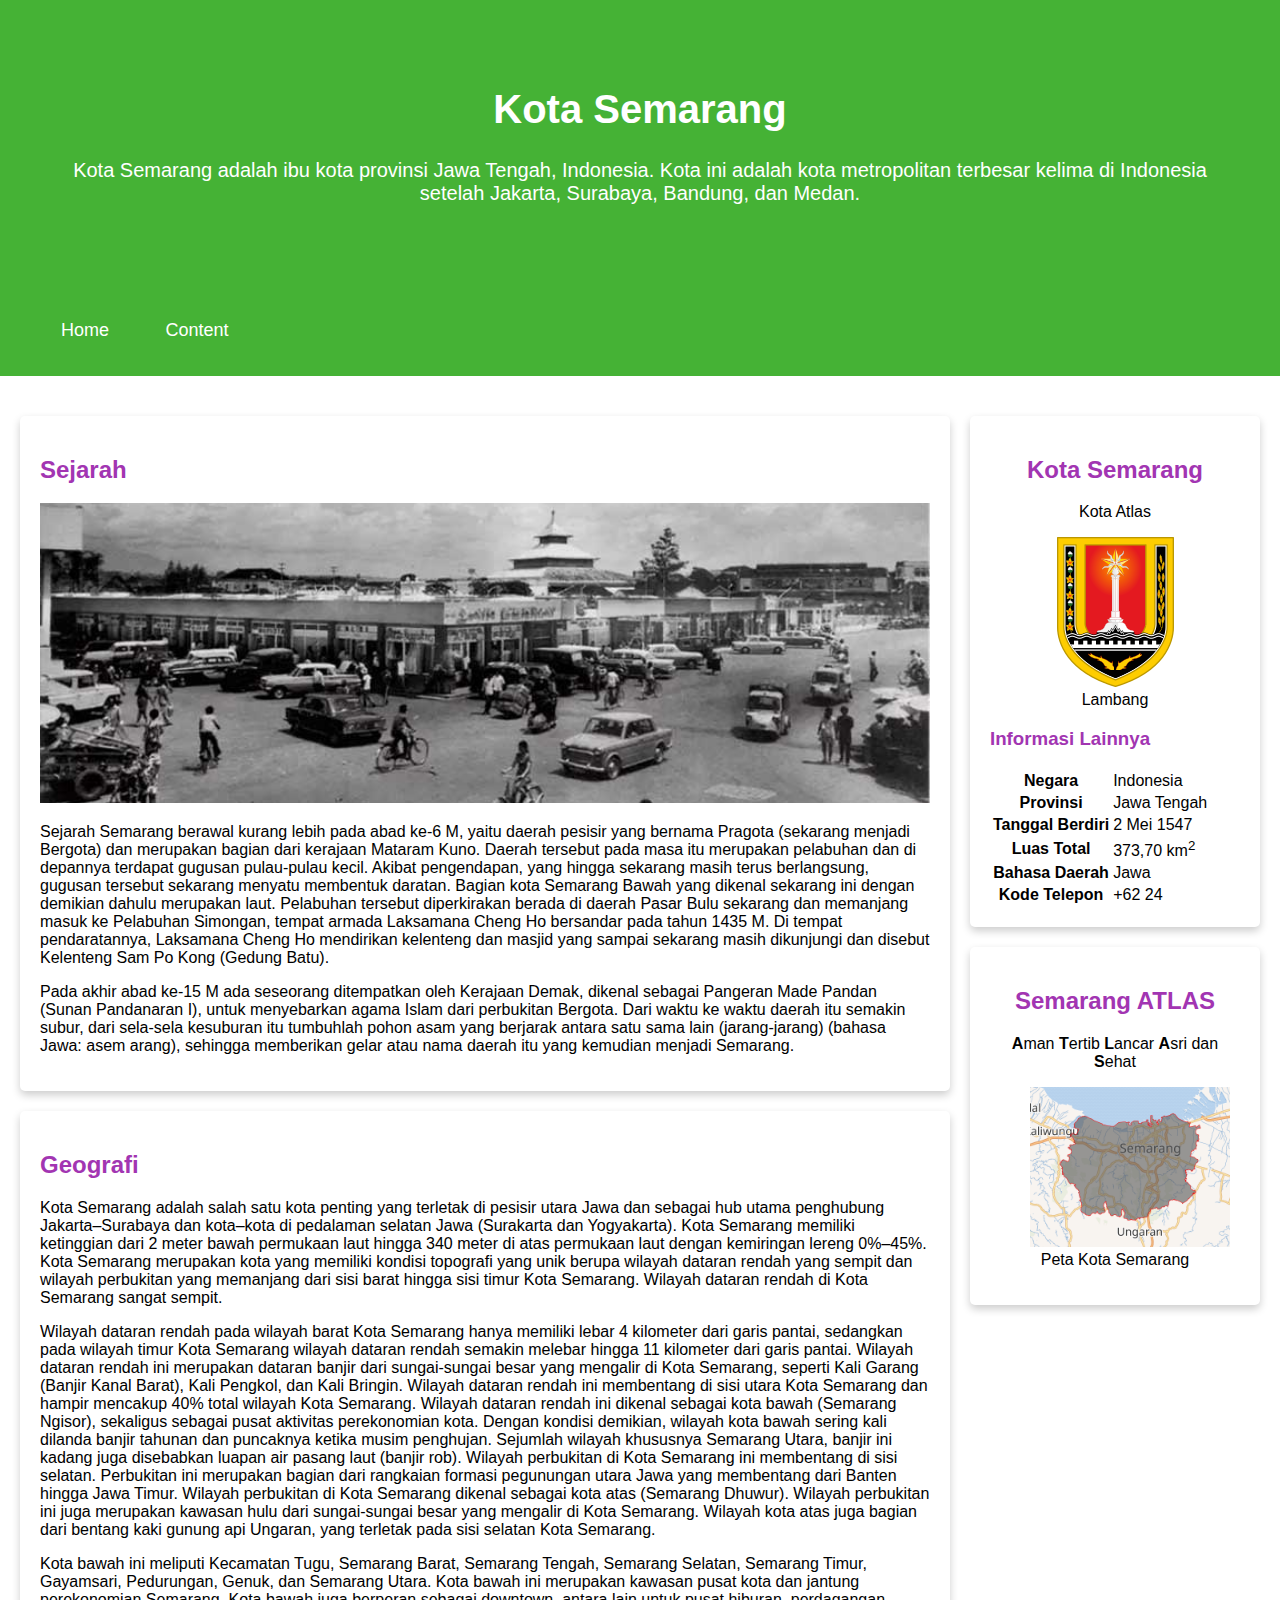
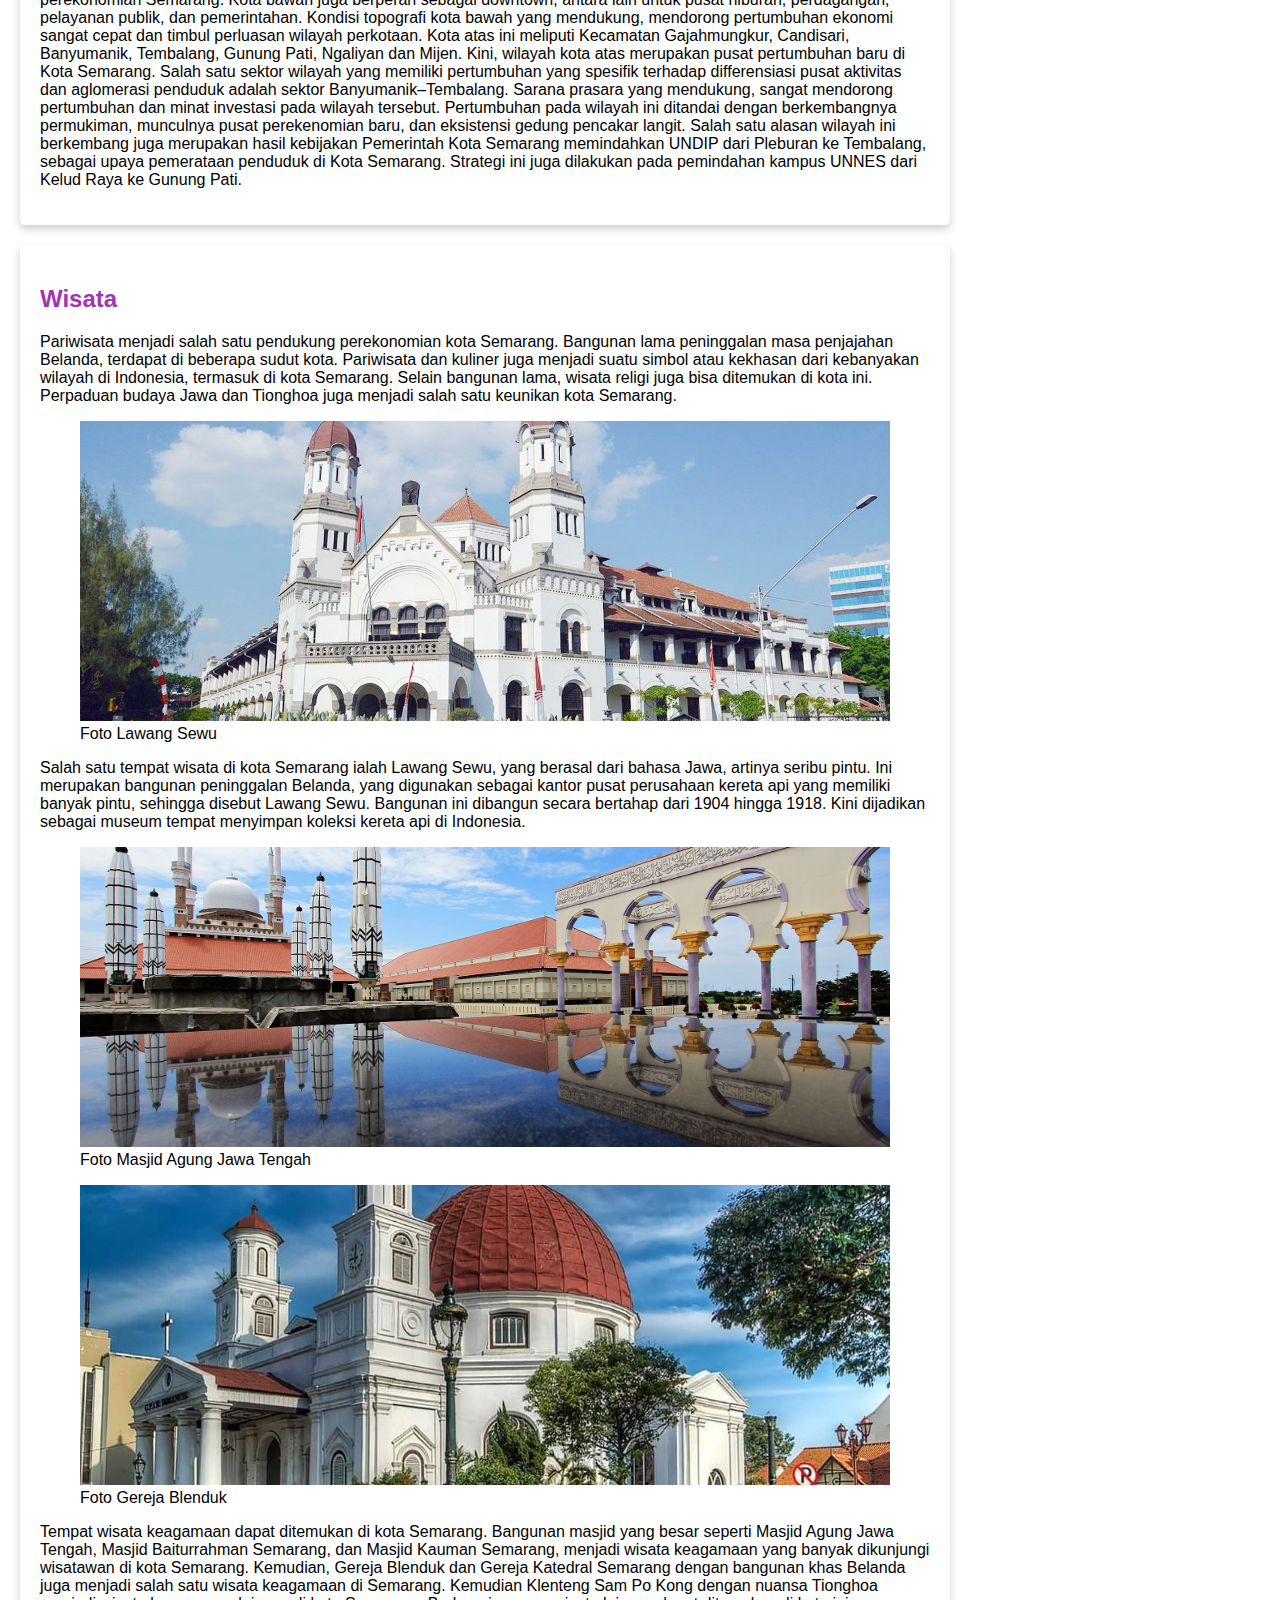
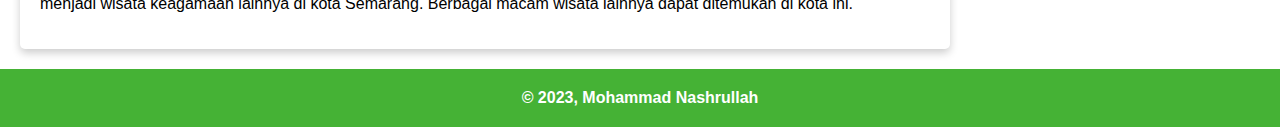
<file: index.html>
<!DOCTYPE html>
<html lang="id">
  <head>
    <meta charset="UTF-8" />
    <meta name="viewport" content="width=device-width, initial-scale=1.0" />
    <title>Profil Kota Semarang</title>
    <link rel="icon" type="image/x-icon" href="src/img/favicon.ico">
    <link rel="stylesheet" href="css/style.css" />
  </head>
  <body>
    <header>
      <div class="jumbotron">
        <h1>Kota Semarang</h1>
        <p>
          Kota Semarang adalah ibu kota provinsi Jawa Tengah, Indonesia. Kota
          ini adalah kota metropolitan terbesar kelima di Indonesia setelah
          Jakarta, Surabaya, Bandung, dan Medan.
        </p>
      </div>

      <nav>
        <ul class="nav-links">
          <li><a href="#">Home</a></li>
          <li class="dropdown">
            <a href="javascript:void(0)" class="dropbtn">Content</a>
            <div class="dropdown-content">
              <a href="#sejarah">Sejarah</a>
              <a href="#geografi">Geografi</a>
              <a href="#wisata">Wisata</a>
            </div>
          </li>
        </ul>
      </nav>
    </header>

    <main class="content">
      <div id="content">
        <article id="sejarah" class="card">
          <h2>Sejarah</h2>
          <img src="src/img/old.jpg" alt="Sejarah" class="featured-image" />
          <p>
            Sejarah Semarang berawal kurang lebih pada abad ke-6 M, yaitu daerah
            pesisir yang bernama Pragota (sekarang menjadi Bergota) dan
            merupakan bagian dari kerajaan Mataram Kuno. Daerah tersebut pada
            masa itu merupakan pelabuhan dan di depannya terdapat gugusan
            pulau-pulau kecil. Akibat pengendapan, yang hingga sekarang masih
            terus berlangsung, gugusan tersebut sekarang menyatu membentuk
            daratan. Bagian kota Semarang Bawah yang dikenal sekarang ini dengan
            demikian dahulu merupakan laut. Pelabuhan tersebut diperkirakan
            berada di daerah Pasar Bulu sekarang dan memanjang masuk ke
            Pelabuhan Simongan, tempat armada Laksamana Cheng Ho bersandar pada
            tahun 1435 M. Di tempat pendaratannya, Laksamana Cheng Ho mendirikan
            kelenteng dan masjid yang sampai sekarang masih dikunjungi dan
            disebut Kelenteng Sam Po Kong (Gedung Batu).
          </p>
          <p>
            Pada akhir abad ke-15 M ada seseorang ditempatkan oleh Kerajaan
            Demak, dikenal sebagai Pangeran Made Pandan (Sunan Pandanaran I),
            untuk menyebarkan agama Islam dari perbukitan Bergota. Dari waktu ke
            waktu daerah itu semakin subur, dari sela-sela kesuburan itu
            tumbuhlah pohon asam yang berjarak antara satu sama lain
            (jarang-jarang) (bahasa Jawa: asem arang), sehingga memberikan gelar
            atau nama daerah itu yang kemudian menjadi Semarang.
          </p>
        </article>
        <article id="geografi" class="card">
          <h2>Geografi</h2>
          <p>
            Kota Semarang adalah salah satu kota penting yang terletak di
            pesisir utara Jawa dan sebagai hub utama penghubung Jakarta–Surabaya
            dan kota–kota di pedalaman selatan Jawa (Surakarta dan Yogyakarta).
            Kota Semarang memiliki ketinggian dari 2 meter bawah permukaan laut
            hingga 340 meter di atas permukaan laut dengan kemiringan lereng
            0%–45%. Kota Semarang merupakan kota yang memiliki kondisi topografi
            yang unik berupa wilayah dataran rendah yang sempit dan wilayah
            perbukitan yang memanjang dari sisi barat hingga sisi timur Kota
            Semarang. Wilayah dataran rendah di Kota Semarang sangat sempit.
          </p>
          <p>
            Wilayah dataran rendah pada wilayah barat Kota Semarang hanya
            memiliki lebar 4 kilometer dari garis pantai, sedangkan pada wilayah
            timur Kota Semarang wilayah dataran rendah semakin melebar hingga 11
            kilometer dari garis pantai. Wilayah dataran rendah ini merupakan
            dataran banjir dari sungai-sungai besar yang mengalir di Kota
            Semarang, seperti Kali Garang (Banjir Kanal Barat), Kali Pengkol,
            dan Kali Bringin. Wilayah dataran rendah ini membentang di sisi
            utara Kota Semarang dan hampir mencakup 40% total wilayah Kota
            Semarang. Wilayah dataran rendah ini dikenal sebagai kota bawah
            (Semarang Ngisor), sekaligus sebagai pusat aktivitas perekonomian
            kota. Dengan kondisi demikian, wilayah kota bawah sering kali
            dilanda banjir tahunan dan puncaknya ketika musim penghujan.
            Sejumlah wilayah khususnya Semarang Utara, banjir ini kadang juga
            disebabkan luapan air pasang laut (banjir rob). Wilayah perbukitan
            di Kota Semarang ini membentang di sisi selatan. Perbukitan ini
            merupakan bagian dari rangkaian formasi pegunungan utara Jawa yang
            membentang dari Banten hingga Jawa Timur. Wilayah perbukitan di Kota
            Semarang dikenal sebagai kota atas (Semarang Dhuwur). Wilayah
            perbukitan ini juga merupakan kawasan hulu dari sungai-sungai besar
            yang mengalir di Kota Semarang. Wilayah kota atas juga bagian dari
            bentang kaki gunung api Ungaran, yang terletak pada sisi selatan
            Kota Semarang.
          </p>
          <p>
            Kota bawah ini meliputi Kecamatan Tugu, Semarang Barat, Semarang
            Tengah, Semarang Selatan, Semarang Timur, Gayamsari, Pedurungan,
            Genuk, dan Semarang Utara. Kota bawah ini merupakan kawasan pusat
            kota dan jantung perekonomian Semarang. Kota bawah juga berperan
            sebagai downtown, antara lain untuk pusat hiburan, perdagangan,
            pelayanan publik, dan pemerintahan. Kondisi topografi kota bawah
            yang mendukung, mendorong pertumbuhan ekonomi sangat cepat dan
            timbul perluasan wilayah perkotaan. Kota atas ini meliputi Kecamatan
            Gajahmungkur, Candisari, Banyumanik, Tembalang, Gunung Pati,
            Ngaliyan dan Mijen. Kini, wilayah kota atas merupakan pusat
            pertumbuhan baru di Kota Semarang. Salah satu sektor wilayah yang
            memiliki pertumbuhan yang spesifik terhadap differensiasi pusat
            aktivitas dan aglomerasi penduduk adalah sektor
            Banyumanik–Tembalang. Sarana prasara yang mendukung, sangat
            mendorong pertumbuhan dan minat investasi pada wilayah tersebut.
            Pertumbuhan pada wilayah ini ditandai dengan berkembangnya
            permukiman, munculnya pusat perekenomian baru, dan eksistensi gedung
            pencakar langit. Salah satu alasan wilayah ini berkembang juga
            merupakan hasil kebijakan Pemerintah Kota Semarang memindahkan UNDIP
            dari Pleburan ke Tembalang, sebagai upaya pemerataan penduduk di
            Kota Semarang. Strategi ini juga dilakukan pada pemindahan kampus
            UNNES dari Kelud Raya ke Gunung Pati.
          </p>
        </article>
        <article id="wisata" class="card">
          <h2>Wisata</h2>
          <p>
            Pariwisata menjadi salah satu pendukung perekonomian kota Semarang.
            Bangunan lama peninggalan masa penjajahan Belanda, terdapat di
            beberapa sudut kota. Pariwisata dan kuliner juga menjadi suatu
            simbol atau kekhasan dari kebanyakan wilayah di Indonesia, termasuk
            di kota Semarang. Selain bangunan lama, wisata religi juga bisa
            ditemukan di kota ini. Perpaduan budaya Jawa dan Tionghoa juga
            menjadi salah satu keunikan kota Semarang.
          </p>
          <figure>
            <img
              src="src/img/lawang_sewu.jpg"
              alt="Lawang Sewu"
              class="featured-image"
            />
            <figcaption>Foto Lawang Sewu</figcaption>
          </figure>
          <p>
            Salah satu tempat wisata di kota Semarang ialah Lawang Sewu, yang
            berasal dari bahasa Jawa, artinya seribu pintu. Ini merupakan
            bangunan peninggalan Belanda, yang digunakan sebagai kantor pusat
            perusahaan kereta api yang memiliki banyak pintu, sehingga disebut
            Lawang Sewu. Bangunan ini dibangun secara bertahap dari 1904 hingga
            1918. Kini dijadikan sebagai museum tempat menyimpan koleksi kereta
            api di Indonesia.
          </p>
          <figure>
            <img
              src="src/img/majt.jpg"
              alt="Masjid Agung Jawa Tengah"
              class="featured-image"
            />
            <figcaption>Foto Masjid Agung Jawa Tengah</figcaption>
          </figure>

          <figure>
            <img
              src="src/img/kotlam.jpg"
              alt="Gereja Blenduk"
              class="featured-image"
            />
            <figcaption>Foto Gereja Blenduk</figcaption>
          </figure>

          <p>
            Tempat wisata keagamaan dapat ditemukan di kota Semarang. Bangunan
            masjid yang besar seperti Masjid Agung Jawa Tengah, Masjid
            Baiturrahman Semarang, dan Masjid Kauman Semarang, menjadi wisata
            keagamaan yang banyak dikunjungi wisatawan di kota Semarang.
            Kemudian, Gereja Blenduk dan Gereja Katedral Semarang dengan
            bangunan khas Belanda juga menjadi salah satu wisata keagamaan di
            Semarang. Kemudian Klenteng Sam Po Kong dengan nuansa Tionghoa
            menjadi wisata keagamaan lainnya di kota Semarang. Berbagai macam
            wisata lainnya dapat ditemukan di kota ini.
          </p>
        </article>
      </div>

      <!-- Konten Samping -->
      <aside>
        <article class="profile card">
          <header>
            <h2>Kota Semarang</h2>
            <p>Kota Atlas</p>
            <figure>
              <img src="src/img/lambang.png" />
              <figcaption>Lambang</figcaption>
            </figure>
          </header>

          <section>
            <h3>Informasi Lainnya</h3>

            <table>
              <tr>
                <th>Negara</th>
                <td>Indonesia</td>
              </tr>
              <tr>
                <th>Provinsi</th>
                <td>Jawa Tengah</td>
              </tr>
              <tr>
                <th>Tanggal Berdiri</th>
                <td>2 Mei 1547</td>
              </tr>
              <tr>
                <th>Luas Total</th>
                <td>373,70 km<sup>2</sup></td>
              </tr>
              <tr>
                <th>Bahasa Daerah</th>
                <td>Jawa</td>
              </tr>
              <tr>
                <th>Kode Telepon</th>
                <td>+62 24</td>
              </tr>
            </table>
          </section>
        </article>
        <article class="profile card">
          <header>
            <h2>Semarang ATLAS</h2>
            <p>
              <strong>A</strong>man <strong>T</strong>ertib
              <strong>L</strong>ancar <strong>A</strong>sri dan
              <strong>S</strong>ehat
            </p>
            <figure>
              <img src="src/img/map.png" />
              <figcaption>Peta Kota Semarang</figcaption>
            </figure>
          </header>

          
        </article>
      </aside>

      <!-- <p>Sumber: <cite>Wikipedia</cite> diakses pada September 2023</p> -->
    </main>
  </body>
  <footer id="about">&copy; 2023, Mohammad Nashrullah</footer>
</html>
</file>
<file: css/style.css>
* {
    box-sizing: border-box;
  }
  
  body {
    font-family: 'Quicksand', sans-serif;
  
    margin: 0;
    padding: 0;
  }
  
  h2,
  h3 {
    color: #A235B2;
  }
  
  footer {
    padding: 20px;
    color: white;
    background-color: #45b235;
  
    text-align: center;
    font-weight: bold;
  }
  
  nav a {
    font-size: 18px;
  
    font-weight: 400;
    text-decoration: none;
  
    color: white;
  }
  
  nav a:hover {
    font-weight: bold;
  }
  
  .profile header {
    text-align: center;
  }
  
  .featured-image {
    width: 100%;
    max-height: 300px;
  
    object-fit: cover;
    object-position: center;
  }
  
  .profile img {
    max-width: 200px;
  }
  
  .card {
    box-shadow: 0 4px 8px 0 rgba(0, 0, 0, 0.2);
    border-radius: 5px;
  
    padding: 20px;
    margin-top: 20px;
  }
  
  .jumbotron {
    font-size: 20px;
    padding: 60px;
    background-color: #45b235;
    text-align: center;
    color: white;
  }
  
  nav li {
    display: inline;
    list-style-type: none;
    margin-right: 20px;
  }
  
  nav {
    background-color: #45b235;
    padding: 5px;
  
    position: sticky;
    top: 0;
  }
  
  main {
    padding: 20px;
  
    overflow: auto;
  }
  
  #content {
    float: left;
    width: 75%;
  }
  
  aside {
    float: right;
    width: 25%;
  
    padding-left: 20px;
  }
  
  header {
    display: inline;
  }

  li a, .dropbtn {
    display: inline-block;
    color: white;
    text-align: center;
    padding: 14px 16px;
    text-decoration: none;
  }
  
  /* li a:hover, .dropdown:hover .dropbtn {
    background-color: red;
  } */
  
  li.dropdown {
    display: inline-block;
  }
  
  .dropdown-content {
    display: none;
    position: absolute;
    background-color: #45b235;
    min-width: 160px;
    box-shadow: 0px 8px 16px 0px rgba(0,0,0,0.2);
    z-index: 1;
  }
  
  .dropdown-content a {
    color: white;
    padding: 12px 16px;
    text-decoration: none;
    display: block;
    text-align: left;
  }
  
  .dropdown-content a:hover {background-color: #35B262;}
  
  .dropdown:hover .dropdown-content {
    display: block;
  }
  
  @media screen and (max-width: 1000px) {
    #content,
    aside {
      width: 100%;
      padding: 0;
    }
  }
</file>
